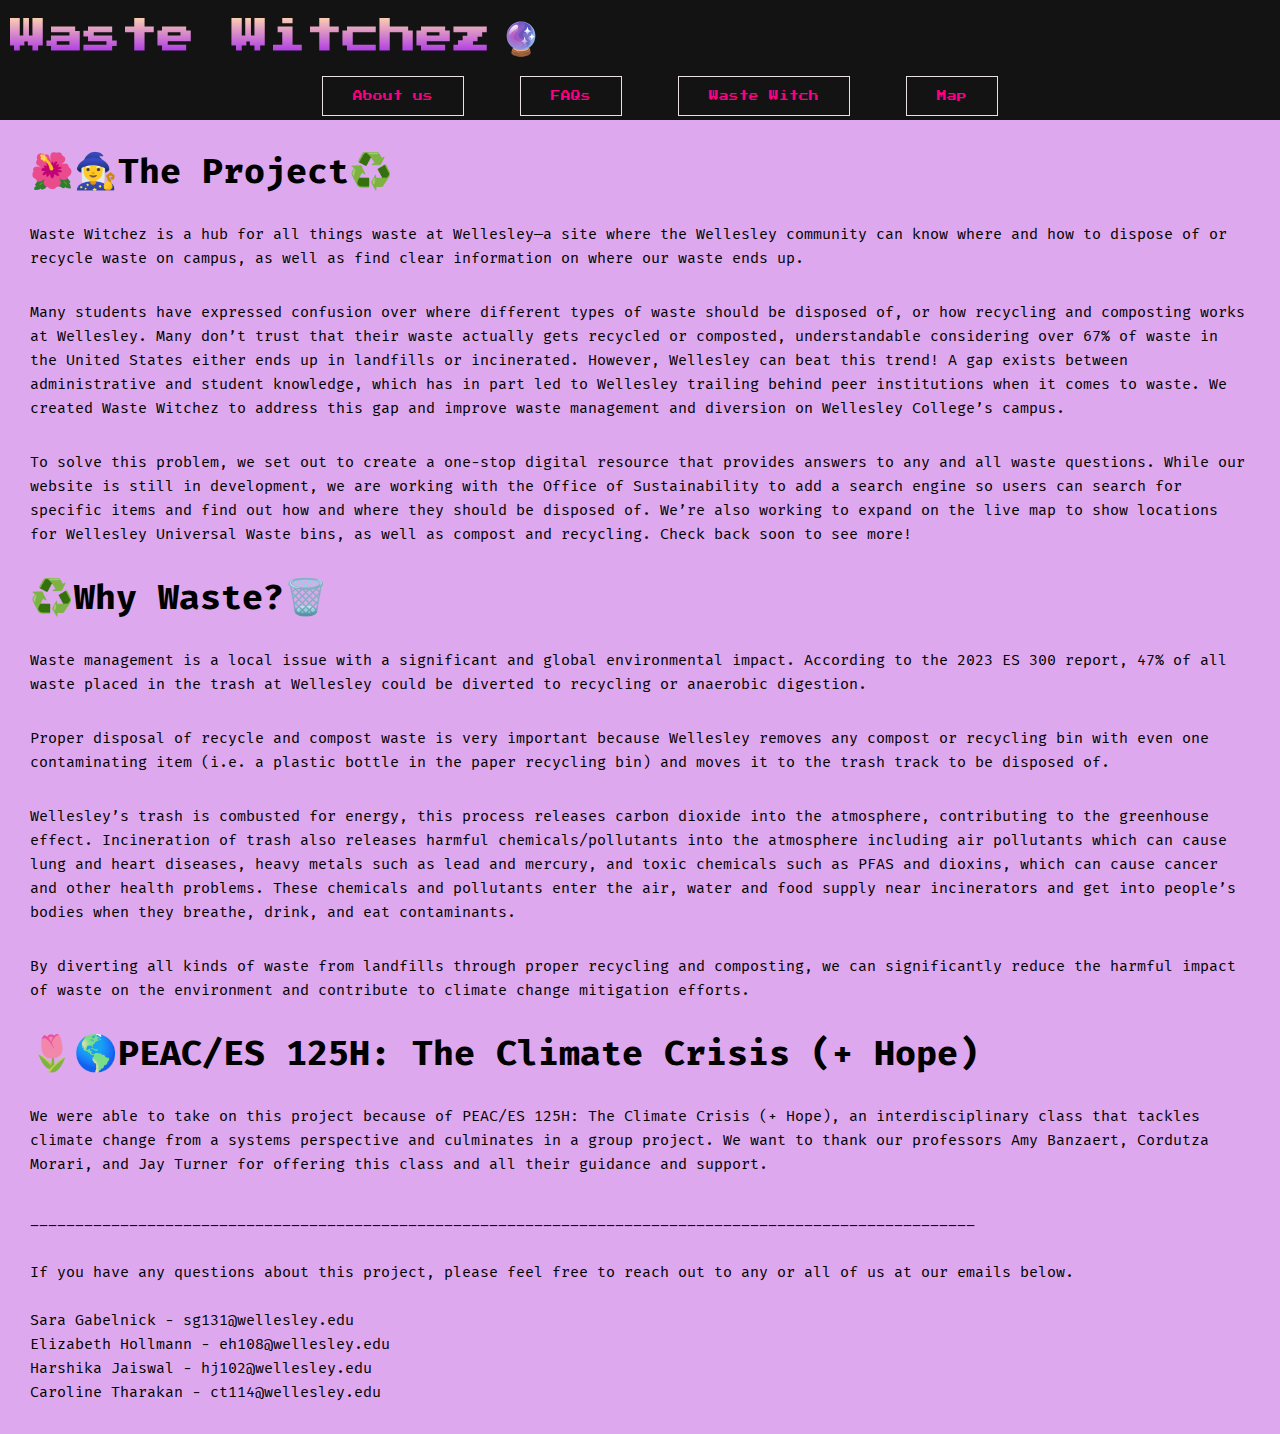
<file: about.html>
<!DOCTYPE html>
<html lang="en">
<head>
  <meta charset="UTF-8">
  <meta name="viewport" content="width=device-width, initial-scale=1.0">
  <title>About Us | Waste Witchez</title>
  <link rel="stylesheet" href="style.css">
</head>
<body>
    <nav class="navbar">
        <div class="navbar__container">
    
          <a href="index.html" id="navbar__logo">
            <span class="logo-text">Waste Witchez</span>
            <span class="emoji">🔮</span>
          </a>
    
           <div id="mobile-menu" class="navbar__toggle">
            <div class="bar"></div>
            <div class="bar"></div>
            <div class="bar"></div>
           </div>
    
    
          <ul class="navbar__menu">
    
           
            <li class="navbar__item">
              <a href="about.html" class="button">About us</a>
            </li>
            <li class="navbar__item">
              <a href="faq.html" class="button">FAQs</a>
            </li>
            <li class="navbar__item">
              <a href="/tech.html" class="button">Waste Witch</a>
            </li>
            <li class="navbar__item">
              <a href="https://www.google.com/maps/d/u/4/edit?mid=19GOnB9nc15-Y-8Lffm55O0X-Z6Nh_dw&usp=sharing " class="button">Map</a></li>
            </ul>
        </div>
       </nav>






   <section id="about" class="about">
    <div class="about__container">
        <br></br>
        
        <h1>🌺🧙‍♀️The Project♻️</h1>
        <br></br>
        <p>Waste Witchez is a hub for all things waste at Wellesley—a site where the Wellesley community can know where and how to dispose of or recycle waste on campus, as well as find clear information on where our waste ends up.</p>
        <p>Many students have expressed confusion over where different types of waste should be disposed of, or how recycling and composting works at Wellesley. Many don’t trust that their waste actually gets recycled or composted, understandable considering over 67% of waste in the United States either ends up in landfills or incinerated. However, Wellesley can beat this trend! A gap exists between administrative and student knowledge, which has in part led to Wellesley trailing behind peer institutions when it comes to waste. We created Waste Witchez to address this gap and improve waste management and diversion on Wellesley College’s campus.</p>          
        <p>To solve this problem, we set out to create a one-stop digital resource that provides answers to any and all waste questions. While our website is still in development, we are working with the Office of Sustainability to add a search engine so users can search for specific items and find out how and where they should be disposed of. We’re also working to expand on the live map to show locations for Wellesley Universal Waste bins, as well as compost and recycling. Check back soon to see more!</p>          
          
        <h1>♻️Why Waste?🗑️</h1>  
        <br></br> 
        <p>Waste management is a local issue with a significant and global environmental impact. According to the 2023 ES 300 report, 47% of all waste placed in the trash at Wellesley could be diverted to recycling or anaerobic digestion.  </p>
        <p>Proper disposal of recycle and compost waste is very important because Wellesley removes any compost or recycling bin with even one contaminating item (i.e. a plastic bottle in the paper recycling bin) and moves it to the trash track to be disposed of. </p>
        <p>Wellesley’s trash is combusted for energy, this process releases carbon dioxide into the atmosphere, contributing to the greenhouse effect. Incineration of trash also releases harmful chemicals/pollutants into the atmosphere including air pollutants which can cause lung and heart diseases, heavy metals such as lead and mercury, and toxic chemicals such as PFAS and dioxins, which can cause cancer and other health problems. These chemicals and pollutants enter the air, water and food supply near incinerators and get into people’s bodies when they breathe, drink, and eat contaminants.</p>
        <p>By diverting all kinds of waste from landfills through proper recycling and composting, we can significantly reduce the harmful impact of waste on the environment and contribute to climate change mitigation efforts.</p>
        
        <h1>🌷🌎PEAC/ES 125H: The Climate Crisis (+ Hope)</h1>  
        <br></br>
        <p>We were able to take on this project because of PEAC/ES 125H: The Climate Crisis (+ Hope), an interdisciplinary class that tackles climate change from a systems perspective and culminates in a group project. We want to thank our professors Amy Banzaert, Cordutza Morari, and Jay Turner for offering this class and all their guidance and support.</p>
        <p>_________________________________________________________________________________________________________</p>
        <p>
            If you have any questions about this project, please feel free to reach out to any or all of us at our emails below.<br><br>
            Sara Gabelnick - sg131@wellesley.edu<br>
            Elizabeth Hollmann - eh108@wellesley.edu<br>
            Harshika Jaiswal - hj102@wellesley.edu<br>
            Caroline Tharakan - ct114@wellesley.edu
          </p>
         </div>
   </section>
</body>
</html>
</file>
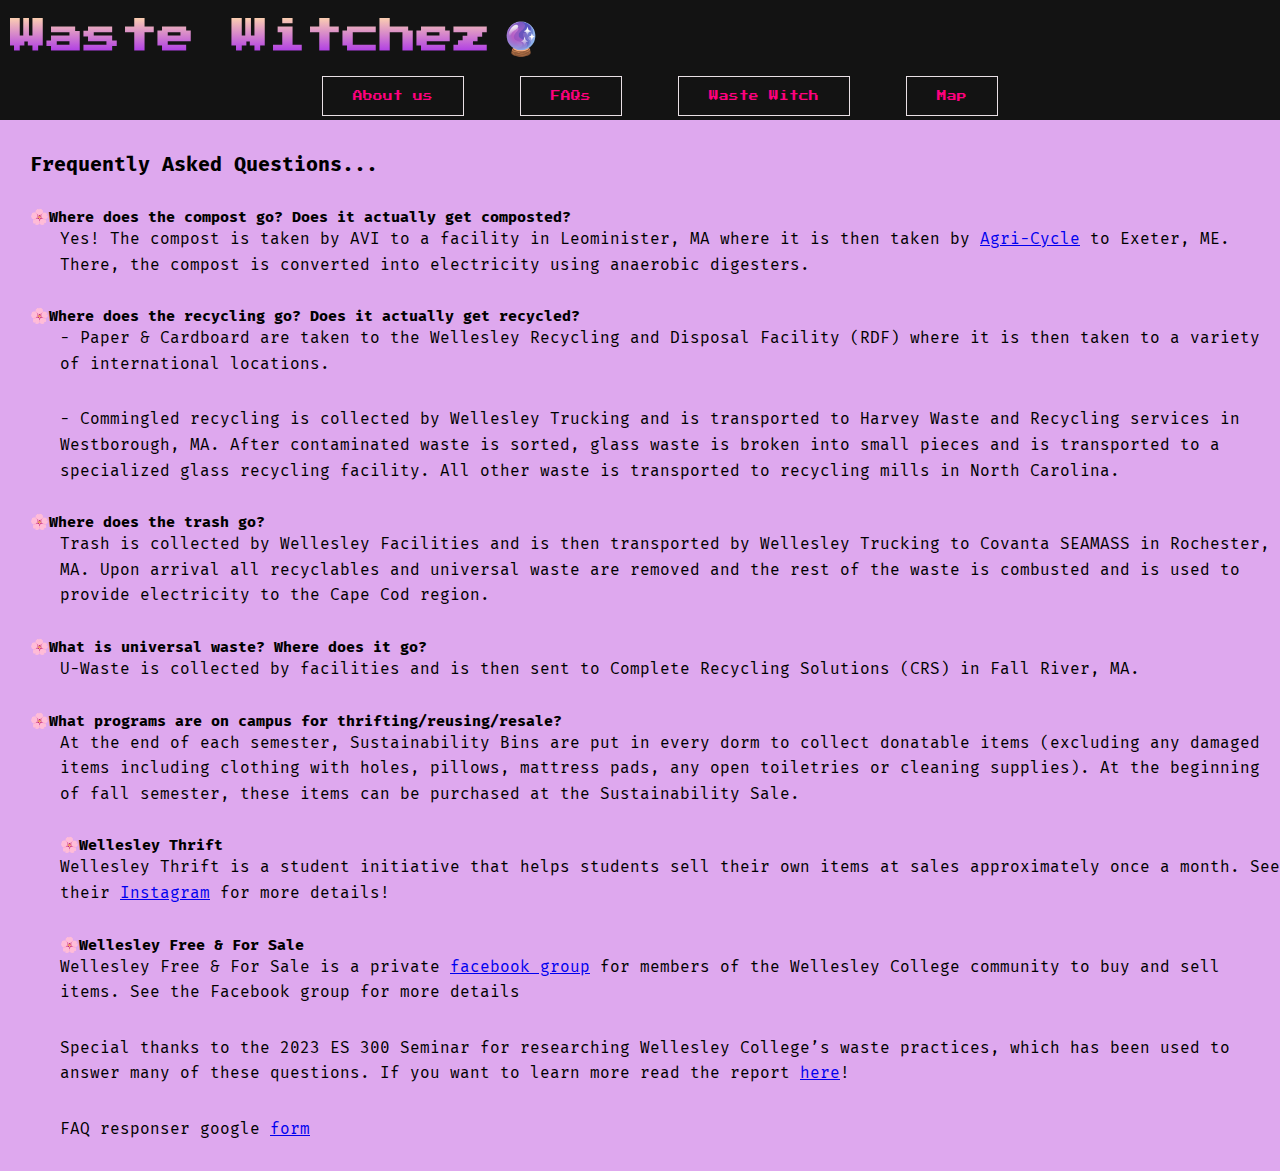
<file: faq.html>
<!DOCTYPE html>
<html lang="en">
<head>
  <meta charset="UTF-8">
  <meta name="viewport" content="width=device-width, 
  initial-scale=1.0">
  <title>FAQ-Waste Witchez Website</title>
  <link rel="stylesheet" href="style.css">

</head>

<style>
    html {
      scroll-behavior: smooth;
    }
  </style>
  
  <body>
     <nav class="navbar">
      <div class="navbar__container">
  
        <a href="/" id="navbar__logo">
          <span class="logo-text">Waste Witchez</span>
          <span class="emoji">🔮</span>
        </a>
  
        <div class="navbar__toggle" id="mobile-menu">
          <span class="bar"></span>
          <span class="bar"></span>
          <span class="bar"></span>
        </div>
  
  
        <ul class="navbar__menu">
  
         
          <li class="navbar__item">
            <a href="about.html" class="button">About us</a>
          </li>
          <li class="navbar__item">
            <a href="faq.html"  class="button">FAQs</a>
          </li>
          <li class="navbar__item">
            <a href="/tech.html" class="button">Waste Witch</a>
          </li>
          <li class="navbar__item">
            <a href="https://www.google.com/maps/d/u/4/edit?mid=19GOnB9nc15-Y-8Lffm55O0X-Z6Nh_dw&usp=sharing" class="button">Map</a></li>
          </ul>
      </div>
     </nav>
     
     <section id="faq" class="faq">
     <div class="faq__container">
        <br>        </br>
        <h1>Frequently Asked Questions...</h1>
        <br>   </br>
      <h2>🌸Where does the compost go? Does it actually get composted?</h2>
      <p>Yes! The compost is taken by AVI to a facility in Leominister, MA where it is then taken by
        <a href="https://www.agricycleenergy.com/" target="_blank" rel="noopener noreferrer">Agri-Cycle</a>  to Exeter, ME. There, the compost is converted into electricity using anaerobic digesters.</p>
      <h2>🌸Where does the recycling go? Does it actually get recycled?</h2>
      <p>- Paper & Cardboard are taken to the Wellesley Recycling and Disposal Facility (RDF) where it is then taken to a variety of international locations.</p>
      <p>- Commingled recycling is collected by Wellesley Trucking and is transported to Harvey Waste and Recycling services in Westborough, MA. After contaminated waste is sorted, glass waste is broken into small pieces and is transported to a specialized glass recycling facility. All other waste is transported to recycling mills in North Carolina. </p>
      <h2>🌸Where does the trash go? </h2>
      <p>Trash is collected by Wellesley Facilities and is then transported by Wellesley Trucking to Covanta SEAMASS in Rochester, MA. Upon arrival all recyclables and universal waste are removed and the rest of the waste is combusted and is used to provide electricity to the Cape Cod region. </p>
      <h2>🌸What is universal waste? Where does it go?</h2>
      <p>U-Waste is collected by facilities and is then sent to Complete Recycling Solutions (CRS) in Fall River, MA. </p>
      <h2>🌸What programs are on campus for thrifting/reusing/resale?</h2>
      <p>At the end of each semester, Sustainability Bins are put in every dorm to collect donatable items (excluding any damaged items including clothing with holes, pillows, mattress pads, any open toiletries or cleaning supplies). At the beginning of fall semester, these items can be purchased at the Sustainability Sale.</p>
      <h3>🌸Wellesley Thrift </h3>
      <p>Wellesley Thrift is a student initiative that helps students sell their own items at sales approximately once a month. See their 
        <a href="https://www.instagram.com/wellesley_thrift/" target="_blank" rel="noopener noreferrer">Instagram</a> for more details! </p>
      <h3>🌸Wellesley Free & For Sale</h3>
      <p>Wellesley Free & For Sale is a private 
        <a href="https://www.facebook.com/groups/217708995001165" target="_blank" rel="noopener noreferrer">facebook group</a> for members of the Wellesley College community to buy and sell items. See the Facebook group for more details</p>
    <p>Special thanks to the 2023 ES 300 Seminar for researching Wellesley College’s waste practices, which has been used to answer many of these questions. If you want to learn more read the report 
      <a href="https://drive.google.com/file/d/13dDY10JtaQhovYAitRB8VMY8-jkOed8X/view" target="_blank" rel="noopener noreferrer">here</a>!</p>
    <p>FAQ responser google <a href="https://forms.gle/WXCCqQaKzWbZbXgY7" target="_blank" rel="noopener noreferrer">form</a></p>
    </p>
    </div>
    </section>
    <script src="app.js" defer></script>
</body>
</html>
</file>
<file: style.css>
@import url('https://fonts.googleapis.com/css2?family=Press+Start+2P&display=swap');
@import url('https://fonts.googleapis.com/css2?family=Fira+Mono&display=swap');


 *{
 box-sizing: border-box;
 margin: 0;
 /*padding: 0;*/
 font-family: 'Press Start 2P', sans-serif;
}

body {
  background-color: #dea8ee; 
}


.navbar {
  background: #131313;
  height: 120px;
  display: flex;
  align-items: center;
  /*position: sticky;
  top: 0;
  z-index: 999;*/
  
}

.navbar__container {
  /*position: relative;
  justify-content: space-between; 
  max-width: 1200px;
  margin: 0 auto;
  padding: 0 20px;*/

  align-items: center; /
  height: 100%;
  width: 100%;
  
}

#navbar__logo {
  
  /*align-items: center;
  height: 100%;
  flex-shrink: 0;
  margin-right: 40px;
  z-index: 2;
  overflow: hidden;
  text-overflow: ellipsis;
  white-space: nowrap;*/

  display: flex;
  text-decoration: none;
  font-size: 2.3rem;
  padding-left: 10px;
  padding-right: 20px;
  padding-top: 0px; 
  padding-bottom: 4px;
  

  
}

#navbar__logo .logo-text {
  
  font-weight: bold;
  background: linear-gradient(to top, #A020F0 0%, #FBCEB1 100%);
  background-clip: text;
  -webkit-text-fill-color: transparent;

  /*color: transparent;
  -webkit-background-clip: text;
  display: inline-block;*/
}

#navbar__logo .emoji {
  font-size: 2rem;
  margin-left: 10px;
  /*color: inherit; 
  display: inline-block;*/
}



.navbar__menu {
  display: flex;
  gap: 40px;
  height: 40px;
  padding-top: 28px;
  justify-content: center;
  list-style: none;
  /*flex-wrap: nowrap;
  position: relative;
  max-width: 100%;
  margin: 0 auto;
  padding: 0;
  justify-content: center; 
  align-items: center; 
  */ 
}


.navbar__item{
  height: auto;
  margin: 0 8px;
  display: flex;
  align-items: center;
}


.navbar__btn{
   display: flex;
   justify-content: left;
   align-items: center;
   padding: 0 1rem;
   width: 100%;
}

.button{
  display: flex;
  align-items: center;
  text-decoration: none;
  padding: 10px 30px;
  height: 40px;
  border: 0.5px solid #e9e0e5;
  background-color: #131313;
  color: #FF007F;
  font-size: 0.6rem;
  
 

  /*outline: none;
  border-radius: 0;
  max-width: 100%;
  justify-content: center;
  white-space: nowrap; 
  text-overflow: ellipsis;*/

}

.button:hover{
 background-color: #FFC0CB;
 transition: all 0.3s ease;


}

.about {
  font-family: 'Fira Mono', sans-serif !important;  
  font-size: 15px;   
  padding-left: 30px;   
  padding-right: 30px; 
  
}
.about h1 {
  font-family: 'Fira Mono', sans-serif !important;  
  font-size: 35px;   
  
}
.about p {
  font-family: 'Fira Mono', sans-serif !important;
  margin-bottom: 30px;
  line-height: 1.6;
}

.faq h1 {
  font-family: 'Fira Mono', sans-serif !important;  
  font-size: 20px; 
  padding-left: 30px; 
}

.faq h2 {
  font-family: 'Fira Mono', sans-serif !important;
  font-size: 15px; 
  padding-left: 30px; 
}

.faq p {
  font-family: 'Fira Mono', sans-serif !important;
  margin-bottom: 30px;
  line-height: 1.6;
  padding-left: 60px; 
}
.faq a {
  font-family: 'Fira Mono', sans-serif !important;
  margin-bottom: 30px;
  line-height: 1.6; 
}

.faq h3 {
  font-family: 'Fira Mono', sans-serif !important;  
  font-size: 15px; 
  padding-left: 60px; 
}

.navbar__toggle {
  display: none;
  flex-direction: column;
  cursor: pointer;
  margin-right: 20px;
}

.bar {
  height: 3px;
  width: 25px;
  background-color: #FF007F;
  margin: 4px 0;
  transition: 0.3s;
}





  @media only screen and (max-width: 961px) {
  
    .no-scroll {
      overflow: hidden;
    }
    .navbar {
      height: 80px;
      flex-direction: column;
      justify-content: center;
      align-items: center;
    }
  
    .navbar__menu {
      display: none;
      flex-direction: column;
      width: 100%;
      background-color: rgba(0, 0, 0, 0.7);
      position: absolute;
      top: 0;
      left: 0;
      height: 100vh;
      z-index: 10;
      padding-top: 60px;
      transform: translateY(-100%); 
      transition: transform 0.5s ease; 
      
    }
  
    .navbar__menu.active {
      transform: translateY(0);
      display: flex;
    }
  
    .navbar__item {
    justify-content: center;
    padding: 15px 0;
    text-align: center;
    color: #fff;
    font-size: 1.2rem;
    transition: opacity 0.5s ease-in-out;
  }

    .navbar__item:hover {
      background-color: #FFC0CB;
      color: #131313;
    }

    .navbar__toggle {
      display: flex;
      position: absolute;
      top: 30px;
      right: 30px;
    }
  
    #navbar__logo {
      font-size: 1.7rem;
      padding: 0 15px;
      justify-content: left;
    }
  
    #navbar__logo .emoji {
      font-size: 1.5rem;
      margin-left: 5px;
    }
  
    .button {
      font-size: 0.5rem;
      padding: 8px 20px;
      height: 35px;
    }
  
    .about {
      padding-left: 15px;
      padding-right: 15px;
      font-size: 13px;
    }
  
    .about h1 {
      font-size: 25px;
      text-align: center;
    }
  
    .about p {
      font-size: 13px;
    }
  
    .faq h1 {
      font-size: 18px;
      padding-left: 15px;
    }
  
    .faq h2 {
      font-size: 14px;
      padding-left: 15px;
    }
  
    .faq p {
      font-size: 13px;
      padding-left: 30px;
    }
  
    .faq h3 {
      font-size: 13px;
      padding-left: 30px;
    }
  
  }

/*.navbar {
  height: 80px;
  flex-direction: column;
  justify-content: center;
  align-items: center;
}
.navbar__container {
  display: grid;
  grid-template-columns: auto 1fr;
  justify-content: space-between;
  align-items: center;
  height: 80px;
  padding: 0 20px;
}

.navbar__menu{
  display: none;
  flex-direction: column;
  justify-content: flex-end;
  align-items: center;
  background-color: #131313;
  position: absolute;
  top: 80px;
  left: 0;
  width: 100%;
  height: 0px;
  overflow: hidden;
  transition: height 0.3s ease;
  z-index: 999;
  margin: 0;
  padding-right: 10px;

}

.navbar__menu.active{
  /*display: none;
  flex-direction: column;
  width: 100%;
  background-color: #131313;
  position: absolute;
  top: 80px;
  left: 0;
  padding: 10px;
//
 display: flex;
 height: auto;
}

.navbar__logo{
padding-left: 25px;
}

.navbar__toggle.bar{
  height: 3px;
  width: 25px;
  background-color: white;
  margin: 5px auto;
  transition: all 0.3s ease-in-out;

}

.navbar__item {
  height: auto;
  margin: 0 8px;
  display: flex;
  align-items: center;
}


#mobile-menu{

  display: flex;
  position: absolute;
  top: 25px;
  right: 20px;
  display: block;
  cursor: pointer;
  z-index: 1000;
}

.navbar__btn{
  display: flex;
  align-items: center;
}

.button{
  border: none;
  padding: 10px 20px;
  border-radius: 4px;
  background-color: #131313;
  color: #FF007F;
  transition: all 0.3s ease;

}
.button:hover {
  background-color: #FFC0CB;
}}*/
</file>
